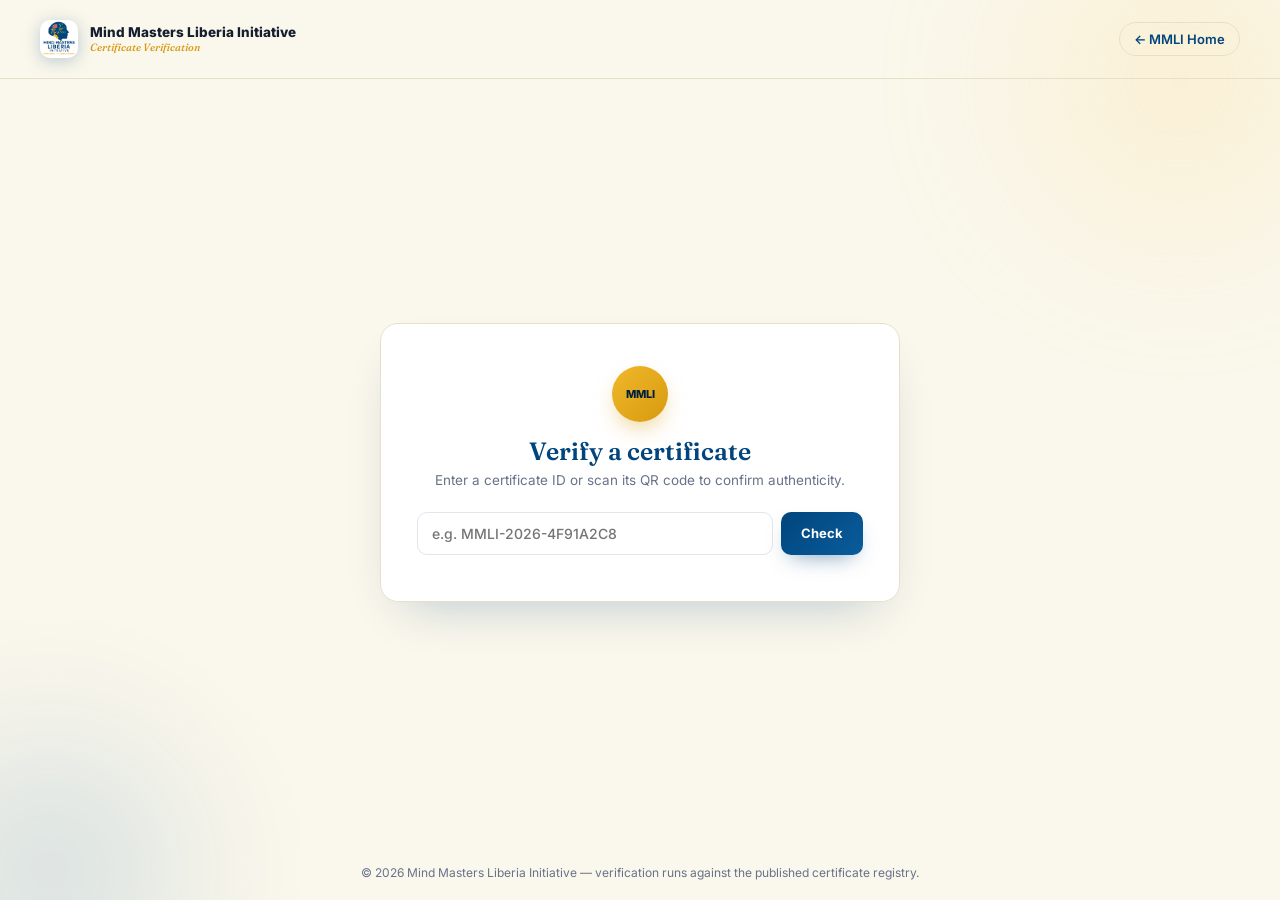
<file: verify.html>
<!doctype html>
<html lang="en">
<head>
<meta charset="utf-8">
<meta name="viewport" content="width=device-width,initial-scale=1">
<title>Certificate Verification — MMLI</title>
<meta name="description" content="Verify the authenticity of a Mind Masters Liberia Initiative certificate.">
<link rel="preconnect" href="https://fonts.googleapis.com">
<link href="https://fonts.googleapis.com/css2?family=Fraunces:opsz,wght@9..144,500;9..144,600;9..144,700&family=Inter:wght@400;500;600;700;800&display=swap" rel="stylesheet">
<style>
  :root{
    --navy:#00457D;--navy-deep:#00203E;--navy-mid:#0A5C9C;
    --gold:#F0B82C;--gold-deep:#D89A0E;--green:#77B14C;
    --cream:#FAF7EC;--ink:#151E2E;--muted:#69728A;--line:#E7E0C9;
    --ok:#1E7A46;--ok-bg:#E9F6EE;--bad:#B3261E;--bad-bg:#FBEAE8;
  }
  *{box-sizing:border-box}
  body{margin:0;background:var(--cream);font-family:'Inter',Arial,sans-serif;color:var(--ink);
    min-height:100vh;display:flex;flex-direction:column;position:relative;overflow-x:hidden;}

  .bg-orb{position:fixed;border-radius:50%;filter:blur(60px);z-index:0;pointer-events:none;opacity:.3}
  .bg-orb.o1{width:480px;height:480px;background:radial-gradient(circle,#FBDD8F,transparent 70%);top:-160px;right:-140px;animation:drift 22s ease-in-out infinite}
  .bg-orb.o2{width:420px;height:420px;background:radial-gradient(circle,var(--navy-mid),transparent 70%);bottom:-180px;left:-160px;opacity:.16;animation:drift 26s ease-in-out infinite reverse}
  @keyframes drift{0%,100%{transform:translate(0,0) scale(1)}50%{transform:translate(-24px,26px) scale(1.06)}}

  @keyframes fadeUp{from{opacity:0;transform:translateY(16px)}to{opacity:1;transform:translateY(0)}}
  @keyframes fadeIn{from{opacity:0}to{opacity:1}}
  @keyframes popIn{from{opacity:0;transform:scale(.9)}to{opacity:1;transform:scale(1)}}
  @keyframes spin{to{transform:rotate(360deg)}}
  @keyframes floatSlow{0%,100%{transform:translateY(0)}50%{transform:translateY(-5px)}}
  @keyframes shake{10%,90%{transform:translateX(-1px)}20%,80%{transform:translateX(2px)}30%,50%,70%{transform:translateX(-4px)}40%,60%{transform:translateX(4px)}}
  @keyframes drawCheck{from{stroke-dashoffset:40}to{stroke-dashoffset:0}}
  @keyframes ringPop{from{transform:scale(.6);opacity:0}to{transform:scale(1);opacity:1}}

  .topbar{display:flex;align-items:center;justify-content:space-between;gap:12px;padding:20px 40px;border-bottom:1px solid var(--line);
    position:relative;z-index:2;animation:fadeIn .5s ease both;}
  .topbar-brand{display:flex;align-items:center;gap:12px}
  .topbar a.home-link{font:600 13px 'Inter';color:var(--navy);text-decoration:none;
    padding:8px 14px;border:1.5px solid var(--line);border-radius:999px;transition:border-color .2s, background .2s;}
  .topbar a.home-link:hover{border-color:var(--gold);background:#FFF9E9}
  .brand-mark{width:38px;height:38px;border-radius:10px;object-fit:contain;
    filter:drop-shadow(0 3px 8px rgba(0,69,125,.25));animation:floatSlow 5s ease-in-out infinite}
  .brand-name{font:800 13.5px 'Inter'}
  .brand-name span{display:block;font:italic 500 10.5px 'Fraunces';color:var(--gold-deep);margin-top:1px}

  main{flex:1;display:flex;align-items:center;justify-content:center;padding:40px 20px;position:relative;z-index:1;}
  .box{max-width:520px;width:100%;background:#fff;border:1px solid var(--line);border-radius:18px;
    padding:42px 36px;text-align:center;box-shadow:0 22px 50px -26px rgba(0,69,125,.32);
    animation:fadeUp .6s ease both .1s;}
  .box h1{font:600 25px 'Fraunces';color:var(--navy);margin:0 0 6px;}
  .box .lede{font:400 13.5px 'Inter';color:var(--muted);margin:0 0 24px}

  form{margin-top:6px;display:flex;gap:8px;}
  input{flex:1;padding:12px 14px;border:1.5px solid #E1E5EC;border-radius:10px;font:500 14px 'Inter';
    transition:border-color .2s, box-shadow .2s;}
  input:focus{outline:none;border-color:var(--gold);box-shadow:0 0 0 4px rgba(240,184,44,.18)}
  button{background:linear-gradient(135deg,var(--navy),var(--navy-mid));color:#fff;border:0;border-radius:10px;
    padding:12px 20px;font:700 13px 'Inter';cursor:pointer;position:relative;overflow:hidden;
    transition:transform .15s ease, box-shadow .15s ease;box-shadow:0 10px 22px -10px rgba(0,69,125,.55)}
  button:hover{transform:translateY(-1px);box-shadow:0 14px 26px -10px rgba(0,69,125,.65)}
  button:active{transform:scale(.97)}
  button:disabled{opacity:.6;cursor:not-allowed;transform:none}

  #result{min-height:4px}
  .status{
    display:inline-flex;align-items:center;gap:9px;padding:11px 20px;border-radius:999px;
    font:700 15px 'Inter';margin:22px 0 6px;animation:popIn .35s cubic-bezier(.34,1.56,.64,1) both;
  }
  .status.ok{background:var(--ok-bg);color:var(--ok)}
  .status.bad{background:var(--bad-bg);color:var(--bad);animation:popIn .35s ease both, shake .5s ease .35s}
  .status svg{flex:none}
  .checkring{animation:ringPop .3s ease both}
  .checkmark{stroke-dasharray:40;stroke-dashoffset:40;animation:drawCheck .5s ease .15s forwards}

  .details{text-align:left;margin-top:16px;border-top:1px solid var(--line);padding-top:18px;
    animation:fadeUp .4s ease both .15s;}
  .row{display:flex;justify-content:space-between;padding:8px 0;font-size:13.5px;border-bottom:1px dashed var(--line);}
  .row:last-child{border-bottom:none}
  .row span:first-child{color:var(--muted);font-weight:600}
  .row span:last-child{font-weight:700;text-align:right;color:var(--ink)}
  .idbox{margin-top:18px;font:600 12.5px 'Inter';color:var(--muted);word-break:break-all;
    background:#F5F3E9;border:1px solid var(--line);padding:8px 12px;border-radius:8px;}
  .empty{color:var(--muted);font-size:14px;margin-top:4px;line-height:1.6}

  .spinner-wrap{display:flex;align-items:center;justify-content:center;gap:10px;margin:24px 0 4px;
    color:var(--muted);font:600 13px 'Inter';animation:fadeIn .2s ease both}
  .spinner{width:16px;height:16px;border-radius:50%;border:2.5px solid #E1E5EC;border-top-color:var(--navy);
    animation:spin .7s linear infinite}

  .seal{
    width:56px;height:56px;border-radius:50%;margin:0 auto 14px;display:flex;align-items:center;justify-content:center;
    background:linear-gradient(135deg,var(--gold),var(--gold-deep));color:var(--navy-deep);font:800 11px 'Inter';
    box-shadow:0 10px 24px -8px rgba(216,154,14,.6);animation:popIn .4s cubic-bezier(.34,1.56,.64,1) both;
  }

  footer{padding:20px;text-align:center;font:400 12px 'Inter';color:var(--muted);position:relative;z-index:1;}
</style>
</head>
<body>

<div class="bg-orb o1"></div>
<div class="bg-orb o2"></div>

<div class="topbar">
  <div class="topbar-brand">
    <img class="brand-mark" src="[data-uri]" alt="MMLI logo">
    <div class="brand-name">Mind Masters Liberia Initiative
      <span>Certificate Verification</span>
    </div>
  </div>
  <a class="home-link" href="index.html">← MMLI Home</a>
</div>
<main>
  <div class="box" id="box">
    <div class="seal">MMLI</div>
    <h1>Verify a certificate</h1>
    <p class="lede">Enter a certificate ID or scan its QR code to confirm authenticity.</p>
    <form id="searchForm">
      <input id="idInput" placeholder="e.g. MMLI-2026-4F91A2C8" autocomplete="off">
      <button type="submit" id="checkBtn">Check</button>
    </form>
    <div id="result"></div>
  </div>
</main>
<footer>© <span id="yr"></span> Mind Masters Liberia Initiative — verification runs against the published certificate registry.</footer>

<script>
document.getElementById('yr').textContent = new Date().getFullYear();

async function loadRegistry(){
  try{
    const res = await fetch('registry.json', {cache:'no-store'});
    if (!res.ok) return [];
    return await res.json();
  }catch(e){ return []; }
}

function escapeHtml(s){
  return String(s ?? '').replace(/[&<>"']/g, m => ({'&':'&amp;','<':'&lt;','>':'&gt;','"':'&quot;',"'":'&#39;'}[m]));
}

const checkIcon = `<svg class="checkring" width="22" height="22" viewBox="0 0 22 22">
  <circle cx="11" cy="11" r="10" fill="none" stroke="currentColor" stroke-width="1.4" opacity=".35"/>
  <path class="checkmark" d="M6 11.3 9.5 15 16.5 7.5" fill="none" stroke="currentColor" stroke-width="2.4" stroke-linecap="round" stroke-linejoin="round"/>
</svg>`;
const crossIcon = `<svg width="20" height="20" viewBox="0 0 20 20">
  <circle cx="10" cy="10" r="9" fill="none" stroke="currentColor" stroke-width="1.4" opacity=".35"/>
  <path d="M7 7l6 6M13 7l-6 6" stroke="currentColor" stroke-width="2.2" stroke-linecap="round"/>
</svg>`;

function render(entry, id){
  const result = document.getElementById('result');
  if (entry){
    result.innerHTML = `
      <div class="status ok">${checkIcon} Certificate verified</div>
      <div class="details">
        <div class="row"><span>Recipient</span><span>${escapeHtml(entry.name)}</span></div>
        <div class="row"><span>Certificate of</span><span>${escapeHtml(entry.certificate_type)}</span></div>
        ${entry.achievement_area ? `<div class="row"><span>Achievement area</span><span>${escapeHtml(entry.achievement_area)}</span></div>` : ''}
        <div class="row"><span>Program</span><span>${escapeHtml(entry.program)}</span></div>
        ${entry.award ? `<div class="row"><span>Award</span><span>${escapeHtml(entry.award)}</span></div>` : ''}
        <div class="row"><span>Date issued</span><span>${escapeHtml(entry.date)}</span></div>
      </div>
      <div class="idbox">${escapeHtml(id)}</div>
    `;
  } else {
    result.innerHTML = `
      <div class="status bad">${crossIcon} Not found</div>
      <p class="empty">This ID does not match any certificate on record. Check for typos, or contact MMLI if you believe this is an error.</p>
      <div class="idbox">${escapeHtml(id)}</div>
    `;
  }
}

function renderLoading(){
  document.getElementById('result').innerHTML =
    `<div class="spinner-wrap"><span class="spinner"></span> Checking registry…</div>`;
}

async function checkId(id){
  if (!id) return;
  const btn = document.getElementById('checkBtn');
  btn.disabled = true;
  renderLoading();
  const start = Date.now();
  const registry = await loadRegistry();
  const entry = registry.find(e => e.certificate_id === id);
  const elapsed = Date.now() - start;
  const wait = Math.max(0, 380 - elapsed); // small perceived-work delay for a smoother feel
  setTimeout(()=>{
    render(entry, id);
    btn.disabled = false;
  }, wait);
}

document.getElementById('searchForm').addEventListener('submit', (e)=>{
  e.preventDefault();
  checkId(document.getElementById('idInput').value.trim());
});

const params = new URLSearchParams(location.search);
const preId = params.get('id');
if (preId){
  document.getElementById('idInput').value = preId;
  checkId(preId);
}
</script>
</body>
</html>
</file>
